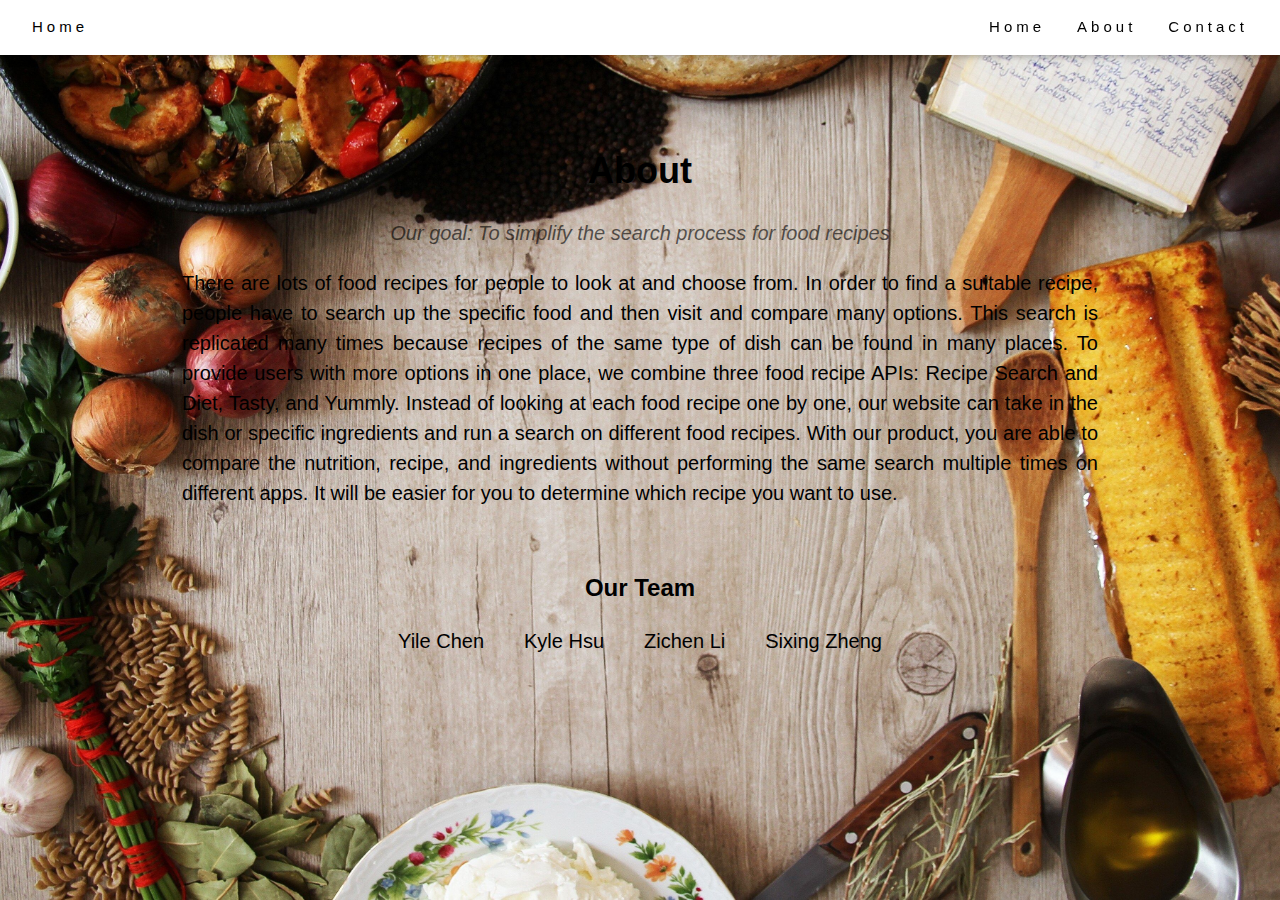
<file: app/templates/about.html>
<html>
  <head>
    <title>About</title>
    <meta http-equiv="Content-Type" content="text/html; charset=UTF-8" />
    <meta name="viewport" content="width=device-width, initial-scale=1" />
    <meta http-equiv="X-UA-Compatible" content="IE=edge" />
    <meta name="author" content="colorlib.com">
    <link rel="icon" type="image/png" href="../static/images/ninjalogo2.png" />
    <link href="https://fonts.googleapis.com/css?family=Poppins" rel="stylesheet" />
    <link rel="stylesheet" href="https://www.w3schools.com/w3css/4/w3.css">
    <!--<link rel="stylesheet" href="{{ url_for('static', filename='css/main.css') }}">-->
    <!--<link href="../static/css/main.css" rel="stylesheet" />-->
    <style> 
      .tab
      {
        display: inline-block; 
        margin-left: 40px;
      }
      body 
      {
        font-family: "Helvetica";
      }
      
    </style> 


  </head>
  <body style="background-position: center;background-size: cover; background-image: url('../static/images/about_background.jpg');">
    <div class="w3-top">
      <div class="w3-bar w3-white w3-padding w3-card" style="letter-spacing:4px;">
        <a href="index" class="w3-bar-item w3-button">Home</a>
        <!-- Right-sided navbar links. Hide them on small screens -->
        <div class="w3-right w3-hide-small">
          <a href="index" class="w3-bar-item w3-button">Home</a>
          <a href="about" class="w3-bar-item w3-button">About</a>
          <!--<a href="#menu" class="w3-bar-item w3-button">Menu</a>-->
          <a href="contact" class="w3-bar-item w3-button">Contact</a>
        </div>
      </div>
    </div>


    <!-- Page content -->
    <div class="w3-content" style="max-width:2000px;margin-top:70px;margin-bottom: 50px;">

      <!--background: rgba(255, 255, 255, 0.3)">-->
      <div class="w3-container w3-content w3-center w3-padding-64 w3-margin-top w3-margin-bottom" style="max-width:800px；
        " id="band">
        <div class = "w3-margin-right w3-margin-left">
          <h1> <b>About</b></h1>
          <p class="w3-opacity"  style = "font-size: 20px;"><i>Our goal: To simplify the search process for food recipes</i></p>
          <p class="w3-justify" style = "font-size: 20px;">
          There are lots of food recipes for people to look at and choose from. In order to find a suitable recipe, people have to search up the specific food and then visit and compare many options. This search is replicated many times because recipes of the same type of dish can be found in many places. To provide users with more options in one place, we combine three food recipe APIs: Recipe Search and Diet, Tasty, and Yummly. Instead of looking at each food recipe one by one, our website can take in the dish or specific ingredients and run a search on different food recipes. With our product, you are able to compare the nutrition, recipe, and ingredients without performing the same search multiple times on different apps. It will be easier for you to determine which recipe you want to use.
          </p>
        



          <div class="w3-padding-32">
              <h3><b>Our Team</b></h3>
              <p  style = "font-size: 20px;">Yile Chen<span class="tab"></span>Kyle Hsu<span class="tab"></span>Zichen Li<span class="tab">Sixing Zheng</span></p>
          </div>

        </div>
      </div>

    <!-- End Page Content -->
    </div>
  </body><!-- This templates was made by Colorlib (https://colorlib.com) -->
</html>
</file>
<file: app/static/css/main.css>
html {
  line-height: 1.15;
  /* 1 */
  -ms-text-size-adjust: 100%;
  /* 2 */
  -webkit-text-size-adjust: 100%;
  /* 2 */
}

/* Sections
   ========================================================================== */
/**
 * Remove the margin in all browsers (opinionated).
 */
body {
  margin: 0;
}

/**
 * Add the correct display in IE 9-.
 */
article,
aside,
footer,
header,
nav,
section {
  display: block;
}

/**
 * Correct the font size and margin on `h1` elements within `section` and
 * `article` contexts in Chrome, Firefox, and Safari.
 */
h1 {
  font-size: 2em;
  margin: 0.67em 0;
}

/* Grouping content
   ========================================================================== */
/**
 * Add the correct display in IE 9-.
 * 1. Add the correct display in IE.
 */
figcaption,
figure,
main {
  /* 1 */
  display: block;
}

/**
 * Add the correct margin in IE 8.
 */
figure {
  margin: 1em 40px;
}

/**
 * 1. Add the correct box sizing in Firefox.
 * 2. Show the overflow in Edge and IE.
 */
hr {
  box-sizing: content-box;
  /* 1 */
  height: 0;
  /* 1 */
  overflow: visible;
  /* 2 */
}

/**
 * 1. Correct the inheritance and scaling of font size in all browsers.
 * 2. Correct the odd `em` font sizing in all browsers.
 */
pre {
  font-family: monospace, monospace;
  /* 1 */
  font-size: 1em;
  /* 2 */
}

/* Text-level semantics
   ========================================================================== */
/**
 * 1. Remove the gray background on active links in IE 10.
 * 2. Remove gaps in links underline in iOS 8+ and Safari 8+.
 */
a {
  background-color: transparent;
  /* 1 */
  -webkit-text-decoration-skip: objects;
  /* 2 */
}

/**
 * 1. Remove the bottom border in Chrome 57- and Firefox 39-.
 * 2. Add the correct text decoration in Chrome, Edge, IE, Opera, and Safari.
 */
abbr[title] {
  border-bottom: none;
  /* 1 */
  text-decoration: underline;
  /* 2 */
  text-decoration: underline dotted;
  /* 2 */
}

/**
 * Prevent the duplicate application of `bolder` by the next rule in Safari 6.
 */
b,
strong {
  font-weight: inherit;
}

/**
 * Add the correct font weight in Chrome, Edge, and Safari.
 */
b,
strong {
  font-weight: bolder;
}

/**
 * 1. Correct the inheritance and scaling of font size in all browsers.
 * 2. Correct the odd `em` font sizing in all browsers.
 */
code,
kbd,
samp {
  font-family: monospace, monospace;
  /* 1 */
  font-size: 1em;
  /* 2 */
}

/**
 * Add the correct font style in Android 4.3-.
 */
dfn {
  font-style: italic;
}

/**
 * Add the correct background and color in IE 9-.
 */
mark {
  background-color: #ff0;
  color: #000;
}

/**
 * Add the correct font size in all browsers.
 */
small {
  font-size: 80%;
}

/**
 * Prevent `sub` and `sup` elements from affecting the line height in
 * all browsers.
 */
sub,
sup {
  font-size: 75%;
  line-height: 0;
  position: relative;
  vertical-align: baseline;
}

sub {
  bottom: -0.25em;
}

sup {
  top: -0.5em;
}

/* Embedded content
   ========================================================================== */
/**
 * Add the correct display in IE 9-.
 */
audio,
video {
  display: inline-block;
}

/**
 * Add the correct display in iOS 4-7.
 */
audio:not([controls]) {
  display: none;
  height: 0;
}

/**
 * Remove the border on images inside links in IE 10-.
 */
img {
  border-style: none;
}

/**
 * Hide the overflow in IE.
 */
svg:not(:root) {
  overflow: hidden;
}

/* Forms
   ========================================================================== */
/**
 * 1. Change the font styles in all browsers (opinionated).
 * 2. Remove the margin in Firefox and Safari.
 */
button,
input,
optgroup,
select,
textarea {
  font-family: sans-serif;
  /* 1 */
  font-size: 100%;
  /* 1 */
  line-height: 1.15;
  /* 1 */
  margin: 0;
  /* 2 */
}

/**
 * Show the overflow in IE.
 * 1. Show the overflow in Edge.
 */
button,
input {
  /* 1 */
  overflow: visible;
}

/**
 * Remove the inheritance of text transform in Edge, Firefox, and IE.
 * 1. Remove the inheritance of text transform in Firefox.
 */
button,
select {
  /* 1 */
  text-transform: none;
}

/**
 * 1. Prevent a WebKit bug where (2) destroys native `audio` and `video`
 *    controls in Android 4.
 * 2. Correct the inability to style clickable types in iOS and Safari.
 */
button,
html [type="button"],
[type="reset"],
[type="submit"] {
  -webkit-appearance: button;
  /* 2 */
}

/**
 * Remove the inner border and padding in Firefox.
 */
button::-moz-focus-inner,
[type="button"]::-moz-focus-inner,
[type="reset"]::-moz-focus-inner,
[type="submit"]::-moz-focus-inner {
  border-style: none;
  padding: 0;
}

/**
 * Restore the focus styles unset by the previous rule.
 */
button:-moz-focusring,
[type="button"]:-moz-focusring,
[type="reset"]:-moz-focusring,
[type="submit"]:-moz-focusring {
  outline: 1px dotted ButtonText;
}

/**
 * Correct the padding in Firefox.
 */
fieldset {
  padding: 0.35em 0.75em 0.625em;
}

/**
 * 1. Correct the text wrapping in Edge and IE.
 * 2. Correct the color inheritance from `fieldset` elements in IE.
 * 3. Remove the padding so developers are not caught out when they zero out
 *    `fieldset` elements in all browsers.
 */
legend {
  box-sizing: border-box;
  /* 1 */
  color: inherit;
  /* 2 */
  display: table;
  /* 1 */
  max-width: 100%;
  /* 1 */
  padding: 0;
  /* 3 */
  white-space: normal;
  /* 1 */
}

/**
 * 1. Add the correct display in IE 9-.
 * 2. Add the correct vertical alignment in Chrome, Firefox, and Opera.
 */
progress {
  display: inline-block;
  /* 1 */
  vertical-align: baseline;
  /* 2 */
}

/**
 * Remove the default vertical scrollbar in IE.
 */
textarea {
  overflow: auto;
}

/**
 * 1. Add the correct box sizing in IE 10-.
 * 2. Remove the padding in IE 10-.
 */
[type="checkbox"],
[type="radio"] {
  box-sizing: border-box;
  /* 1 */
  padding: 0;
  /* 2 */
}

/**
 * Correct the cursor style of increment and decrement buttons in Chrome.
 */
[type="number"]::-webkit-inner-spin-button,
[type="number"]::-webkit-outer-spin-button {
  height: auto;
}

/**
 * 1. Correct the odd appearance in Chrome and Safari.
 * 2. Correct the outline style in Safari.
 */
[type="search"] {
  -webkit-appearance: textfield;
  /* 1 */
  outline-offset: -2px;
  /* 2 */
}

/**
 * Remove the inner padding and cancel buttons in Chrome and Safari on macOS.
 */
[type="search"]::-webkit-search-cancel-button,
[type="search"]::-webkit-search-decoration {
  -webkit-appearance: none;
}

/**
 * 1. Correct the inability to style clickable types in iOS and Safari.
 * 2. Change font properties to `inherit` in Safari.
 */
::-webkit-file-upload-button {
  -webkit-appearance: button;
  /* 1 */
  font: inherit;
  /* 2 */
}

/* Interactive
   ========================================================================== */
/*
 * Add the correct display in IE 9-.
 * 1. Add the correct display in Edge, IE, and Firefox.
 */
details,
menu {
  display: block;
}

/*
 * Add the correct display in all browsers.
 */
summary {
  display: list-item;
}

/* Scripting
   ========================================================================== */
/**
 * Add the correct display in IE 9-.
 */
canvas {
  display: inline-block;
}

/**
 * Add the correct display in IE.
 */
template {
  display: none;
}

/* Hidden
   ========================================================================== */
/**
 * Add the correct display in IE 10-.
 */
[hidden] {
  display: none;
}

html {
  height: 100%;
}

fieldset {
  margin: 0;
  padding: 0;
  -webkit-margin-start: 0;
  -webkit-margin-end: 0;
  -webkit-padding-before: 0;
  -webkit-padding-start: 0;
  -webkit-padding-end: 0;
  -webkit-padding-after: 0;
  border: 0;
}

legend {
  margin: 0;
  padding: 0;
  display: block;
  -webkit-padding-start: 0;
  -webkit-padding-end: 0;
}

/*===============================
=            Choices            =
===============================*/
.choices {
  position: relative;
  margin-bottom: 24px;
  font-size: 16px;
}

.choices:focus {
  outline: none;
}

.choices:last-child {
  margin-bottom: 0;
}

.choices.is-disabled .choices__inner, .choices.is-disabled .choices__input {
  background-color: #EAEAEA;
  cursor: not-allowed;
  -webkit-user-select: none;
     -moz-user-select: none;
      -ms-user-select: none;
          user-select: none;
}

.choices.is-disabled .choices__item {
  cursor: not-allowed;
}

.choices[data-type*="select-one"] {
  cursor: pointer;
}

.choices[data-type*="select-one"] .choices__inner {
  padding-bottom: 7.5px;
}

.choices[data-type*="select-one"] .choices__input {
  display: block;
  width: 100%;
  padding: 10px;
  border-bottom: 1px solid #DDDDDD;
  background-color: #FFFFFF;
  margin: 0;
}

.choices[data-type*="select-one"] .choices__button {
  background-image: url("../../icons/cross-inverse.svg");
  padding: 0;
  background-size: 8px;
  height: 100%;
  position: absolute;
  top: 50%;
  right: 0;
  margin-top: -10px;
  margin-right: 25px;
  height: 20px;
  width: 20px;
  border-radius: 10em;
  opacity: .5;
}

.choices[data-type*="select-one"] .choices__button:hover, .choices[data-type*="select-one"] .choices__button:focus {
  opacity: 1;
}

.choices[data-type*="select-one"] .choices__button:focus {
  box-shadow: 0px 0px 0px 2px #00BCD4;
}

.choices[data-type*="select-one"]:after {
  content: "";
  height: 0;
  width: 0;
  border-style: solid;
  border-color: #333333 transparent transparent transparent;
  border-width: 5px;
  position: absolute;
  right: 11.5px;
  top: 50%;
  margin-top: -2.5px;
  pointer-events: none;
}

.choices[data-type*="select-one"].is-open:after {
  border-color: transparent transparent #333333 transparent;
  margin-top: -7.5px;
}

.choices[data-type*="select-one"][dir="rtl"]:after {
  left: 11.5px;
  right: auto;
}

.choices[data-type*="select-one"][dir="rtl"] .choices__button {
  right: auto;
  left: 0;
  margin-left: 25px;
  margin-right: 0;
}

.choices[data-type*="select-multiple"] .choices__inner, .choices[data-type*="text"] .choices__inner {
  cursor: text;
}

.choices[data-type*="select-multiple"] .choices__button, .choices[data-type*="text"] .choices__button {
  position: relative;
  display: inline-block;
  margin-top: 0;
  margin-right: -4px;
  margin-bottom: 0;
  margin-left: 8px;
  padding-left: 16px;
  border-left: 1px solid #008fa1;
  background-image: url("../../icons/cross.svg");
  background-size: 8px;
  width: 8px;
  line-height: 1;
  opacity: .75;
}

.choices[data-type*="select-multiple"] .choices__button:hover, .choices[data-type*="select-multiple"] .choices__button:focus, .choices[data-type*="text"] .choices__button:hover, .choices[data-type*="text"] .choices__button:focus {
  opacity: 1;
}

.choices__inner {
  display: inline-block;
  vertical-align: top;
  width: 100%;
  background-color: #f9f9f9;
  padding: 7.5px 7.5px 3.75px;
  border: 1px solid #DDDDDD;
  border-radius: 2.5px;
  font-size: 14px;
  min-height: 44px;
  overflow: hidden;
}

.is-focused .choices__inner, .is-open .choices__inner {
  border-color: #b7b7b7;
}

.is-open .choices__inner {
  border-radius: 2.5px 2.5px 0 0;
}

.is-flipped.is-open .choices__inner {
  border-radius: 0 0 2.5px 2.5px;
}

.choices__list {
  margin: 0;
  padding-left: 0;
  list-style: none;
}

.choices__list--single {
  display: inline-block;
  padding: 4px 16px 4px 4px;
  width: 100%;
}

[dir="rtl"] .choices__list--single {
  padding-right: 4px;
  padding-left: 16px;
}

.choices__list--single .choices__item {
  width: 100%;
}

.choices__list--multiple {
  display: inline;
}

.choices__list--multiple .choices__item {
  display: inline-block;
  vertical-align: middle;
  border-radius: 20px;
  padding: 4px 10px;
  font-size: 12px;
  font-weight: 500;
  margin-right: 3.75px;
  margin-bottom: 3.75px;
  background-color: #00BCD4;
  border: 1px solid #00a5bb;
  color: #FFFFFF;
  word-break: break-all;
}

.choices__list--multiple .choices__item[data-deletable] {
  padding-right: 5px;
}

[dir="rtl"] .choices__list--multiple .choices__item {
  margin-right: 0;
  margin-left: 3.75px;
}

.choices__list--multiple .choices__item.is-highlighted {
  background-color: #00a5bb;
  border: 1px solid #008fa1;
}

.is-disabled .choices__list--multiple .choices__item {
  background-color: #aaaaaa;
  border: 1px solid #919191;
}

.choices__list--dropdown {
  display: none;
  z-index: 1;
  position: absolute;
  width: 100%;
  background-color: #FFFFFF;
  border: 1px solid #DDDDDD;
  top: 100%;
  margin-top: -1px;
  border-bottom-left-radius: 2.5px;
  border-bottom-right-radius: 2.5px;
  overflow: hidden;
  word-break: break-all;
}

.choices__list--dropdown.is-active {
  display: block;
}

.is-open .choices__list--dropdown {
  border-color: #b7b7b7;
}

.is-flipped .choices__list--dropdown {
  top: auto;
  bottom: 100%;
  margin-top: 0;
  margin-bottom: -1px;
  border-radius: .25rem .25rem 0 0;
}

.choices__list--dropdown .choices__list {
  position: relative;
  max-height: 300px;
  overflow: auto;
  -webkit-overflow-scrolling: touch;
  will-change: scroll-position;
}

.choices__list--dropdown .choices__item {
  position: relative;
  padding: 10px;
  font-size: 14px;
}

[dir="rtl"] .choices__list--dropdown .choices__item {
  text-align: right;
}

@media (min-width: 640px) {
  .choices__list--dropdown .choices__item--selectable {
    padding-right: 100px;
  }
  .choices__list--dropdown .choices__item--selectable:after {
    content: attr(data-select-text);
    font-size: 12px;
    opacity: 0;
    position: absolute;
    right: 10px;
    top: 50%;
    transform: translateY(-50%);
  }
  [dir="rtl"] .choices__list--dropdown .choices__item--selectable {
    text-align: right;
    padding-left: 100px;
    padding-right: 10px;
  }
  [dir="rtl"] .choices__list--dropdown .choices__item--selectable:after {
    right: auto;
    left: 10px;
  }
}

.choices__list--dropdown .choices__item--selectable.is-highlighted {
  background-color: #f2f2f2;
}

.choices__list--dropdown .choices__item--selectable.is-highlighted:after {
  opacity: .5;
}

.choices__item {
  cursor: default;
}

.choices__item--selectable {
  cursor: pointer;
}

.choices__item--disabled {
  cursor: not-allowed;
  -webkit-user-select: none;
     -moz-user-select: none;
      -ms-user-select: none;
          user-select: none;
  opacity: .5;
}

.choices__heading {
  font-weight: 600;
  font-size: 12px;
  padding: 10px;
  border-bottom: 1px solid #f7f7f7;
  color: gray;
}

.choices__button {
  text-indent: -9999px;
  -webkit-appearance: none;
  -moz-appearance: none;
       appearance: none;
  border: 0;
  background-color: transparent;
  background-repeat: no-repeat;
  background-position: center;
  cursor: pointer;
}

.choices__button:focus {
  outline: none;
}

.choices__input {
  display: inline-block;
  vertical-align: baseline;
  background-color: #f9f9f9;
  font-size: 14px;
  margin-bottom: 5px;
  border: 0;
  border-radius: 0;
  max-width: 100%;
  padding: 4px 0 4px 2px;
}

.choices__input:focus {
  outline: 0;
}

[dir="rtl"] .choices__input {
  padding-right: 2px;
  padding-left: 0;
}

.choices__placeholder {
  opacity: .5;
}

/*=====  End of Choices  ======*/
.center {
  display: block;
  margin-left: auto;
  margin-right: auto;
  width: 50%;
}

input,
button {
  font-family: 'Poppins', sans-serif;
}

* {
  box-sizing: border-box;
}

.s130 {
  min-height: 100vh;
  display: -ms-flexbox;
  display: flex;
  -ms-flex-pack: center;
      justify-content: center;
  font-family: 'Poppins', sans-serif;
  background: url("../images/foodbackground2.jpg");
  background-position: bottom right;
  background-repeat: no-repeat;
  background-size: 100%;
  padding: 15px;
}

.s130 form {
  width: 100%;
  max-width: 790px;
  padding-top: 20vh;
}
.s130 form h1 {
  font-size: 36px;
  color: #000;
  font-weight: 800;
  text-align: center;
  margin-bottom: 50px;
  margin: 0 auto;
  padding-bottom: 50px;
}

h1 {
  box-sizing: border-box;
  /* 1 */
  color: inherit;
  /* 2 */
  display: table;
  /* 1 */
  max-width: 100%;
  /* 1 */
  padding: 0;
  /* 3 */
  white-space: normal;
  /* 1 */
}

.s130 form .inner-form {
  display: -ms-flexbox;
  display: flex;
  width: 100%;
  -ms-flex-pack: justify;
      justify-content: space-between;
  -ms-flex-align: center;
      align-items: center;
  box-shadow: 0px 8px 20px 0px rgba(0, 0, 0, 0.15);
  border-radius: 34px;
  overflow: hidden;
  margin-bottom: 20px;
}

.s130 form .inner-form .input-field {
  height: 68px;
}

.s130 form .inner-form .input-field input {
  height: 100%;
  background: transparent;
  border: 0;
  display: block;
  width: 100%;
  padding: 10px 0;
  font-size: 16px;
  color: #000;
}

.s130 form .inner-form .input-field input.placeholder {
  color: #222;
  font-size: 16px;
}

.s130 form .inner-form .input-field input:-moz-placeholder {
  color: #222;
  font-size: 16px;
}

.s130 form .inner-form .input-field input::-webkit-input-placeholder {
  color: #222;
  font-size: 16px;
}

.s130 form .inner-form .input-field input:hover, .s130 form .inner-form .input-field input:focus {
  box-shadow: none;
  outline: 0;
}

.s130 form .inner-form .input-field.first-wrap {
  -ms-flex-positive: 1;
      flex-grow: 1;
  display: -ms-flexbox;
  display: flex;
  -ms-flex-align: center;
      align-items: center;
  background: #d9f1e3;
}

.s130 form .inner-form .input-field.first-wrap input {
  -ms-flex-positive: 1;
      flex-grow: 1;
}

.s130 form .inner-form .input-field.first-wrap .svg-wrapper {
  min-width: 80px;
  display: -ms-flexbox;
  display: flex;
  -ms-flex-pack: center;
      justify-content: center;
  -ms-flex-align: center;
      align-items: center;
}

.s130 form .inner-form .input-field.first-wrap svg {
  width: 36px;
  height: 36px;
  fill: #222;
}

.s130 form .inner-form .input-field.second-wrap {
  min-width: 216px;
}

.s130 form .inner-form .input-field.second-wrap .btn-search {
  height: 100%;
  width: 100%;
  white-space: nowrap;
  font-size: 16px;
  color: #fff;
  border: 0;
  cursor: pointer;
  position: relative;
  z-index: 0;
  background: #00ad5f;
  transition: all .2s ease-out, color .2s ease-out;
  font-weight: 300;
}

.s130 form .inner-form .input-field.second-wrap .btn-search:hover {
  background: #009451;
}

.s130 form .inner-form .input-field.second-wrap .btn-search:focus {
  outline: 0;
  box-shadow: none;
}

.s130 form .info {
  font-size: 15px;
  color: #222;
  padding-left: 26px;
}

@media screen and (max-width: 992px) {
  .s130 form .inner-form .input-field {
    height: 50px;
  }
}

@media screen and (max-width: 767px) {
  .s130 form .inner-form .input-field.first-wrap .svg-wrapper {
    min-width: 40px;
    display: -ms-flexbox;
    display: flex;
    -ms-flex-pack: center;
        justify-content: center;
    -ms-flex-align: center;
        align-items: center;
    padding: 0 10px;
  }
  .s130 form .inner-form .input-field.first-wrap svg {
    width: 26px;
    height: 26px;
    fill: #222;
  }
  .s130 form .inner-form .input-field.second-wrap {
    min-width: 100px;
  }
  .s130 form .inner-form .input-field.second-wrap .btn-search {
    font-size: 13px;
  }
}

/*# sourceMappingURL=Searchs_130.css.map */
</file>
